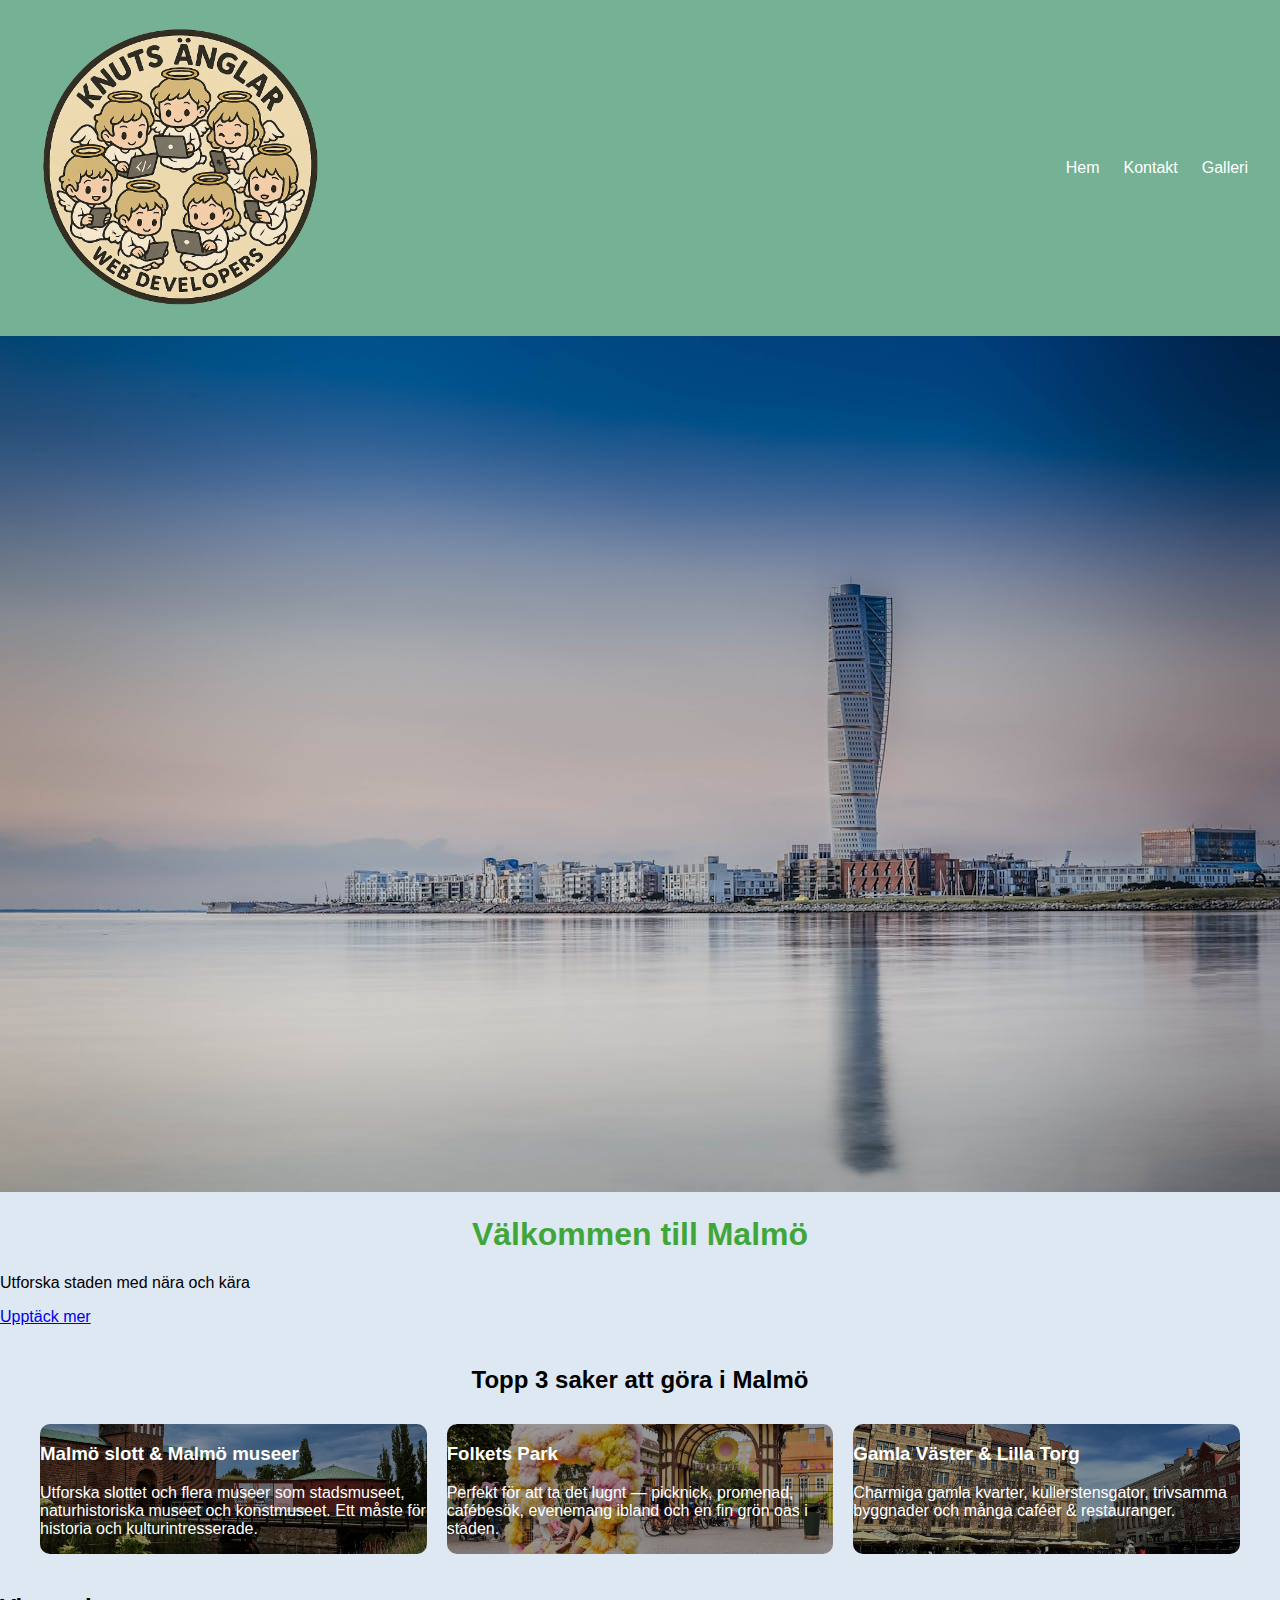
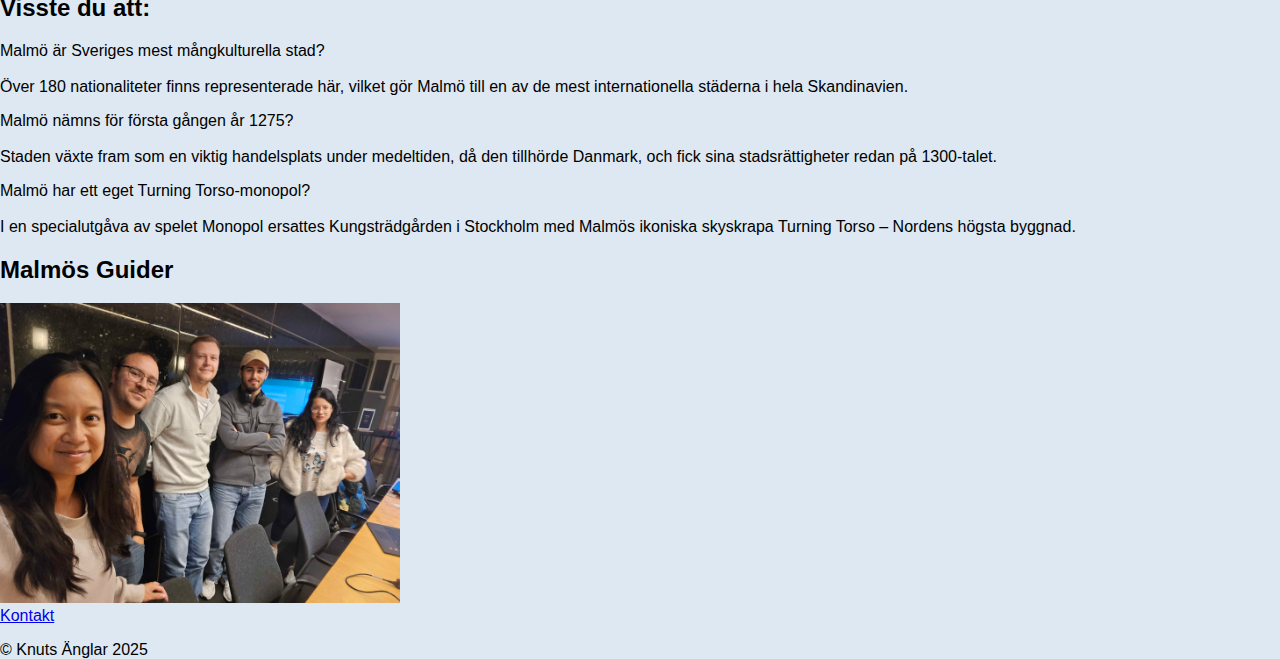
<file: index.html>
<!DOCTYPE html>
<html lang="en">
<head>
    <meta charset="UTF-8">
    <meta name="viewport" content="width=device-width, initial-scale=1.0">
    <title>Document</title>
    <link rel="stylesheet" href="css/styles.css"> 
    <link rel="stylesheet" href="https://cdnjs.cloudflare.com/ajax/libs/font-awesome/6.4.0/css/all.min.css">


    
</head>
<body> 
    <header>
 
    
       
    <nav class="navbar">
            <div class="logo">
                <a href="index.html">
  <img src="assets/knutsAnglar.png" alt="Knuts Änglars Loggo" width="300">
</a>
            </div>
                <ul class="nav-links">
                <li><a href="index.html">Hem</a></li>
                <li><a href="contacts.html">Kontakt</a></li>
                <li><a href="gallery.html">Galleri</a></li>
            </ul>
        </nav>
    </header>
    
<main>
<section class="hero">
  <img src="assets/turningtorso2.jpg" alt="Vy över Malmö" class="hero-img">
  <h1>Välkommen till Malmö</h1>
  <p>Utforska staden med nära och kära</p>
  <a href="https://malmo.se/Uppleva-och-gora.html" class="btn" target="_blank" rel="noopener">Upptäck mer</a>
</section>
        <!-- Här ligger koden för bilderna och boxarna -->
        <section class="container">
            <div class="top3">
                <h2>Topp 3 saker att göra i Malmö</h2>

                <div class="box">
                    <img src="assets/malmoslott1.jpg" alt="Bild på Malmö slott">
                    <div class="text">
                        <h3>Malmö slott & Malmö museer</h3>
                        <p>Utforska slottet och flera museer som stadsmuseet, naturhistoriska museet och konstmuseet. Ett måste för historia och kulturintresserade.
                        </p>
                    </div>
                </div>

                <div class="box">
                    <img src="assets/folketspark1.webp" alt="Bild på Folkets Park">
                    <div class="text">
                        <h3>Folkets Park</h3>
                        <p>Perfekt för att ta det lugnt — picknick, promenad, cafébesök, evenemang ibland och en fin grön oas i staden.
                        </p>
                    </div>
                </div>

                <div class="box">
                    <img src="assets/lillatorg1.jpg" alt="Bild på Lilla Torg">
                    <div class="text">
                        <h3>Gamla Väster & Lilla Torg</h3>
                        <p>Charmiga gamla kvarter, kullerstensgator, trivsamma byggnader och många caféer & restauranger.
                        </p>
                    </div>
                </div>

            </div>
        </section>
</main>
    <section class="funfact">
        <article class="info">
            <h2>Visste du att:</h2>
            <div class="card">
                <p>Malmö är Sveriges mest mångkulturella stad? <br><br>
                Över 180 nationaliteter finns representerade här, vilket gör Malmö till en av de mest internationella städerna i hela Skandinavien.</p>
            </div>
            <div class="card">
                <p>Malmö nämns för första gången år 1275? <br><br>
                Staden växte fram som en viktig handelsplats under medeltiden, då den tillhörde Danmark, och fick sina stadsrättigheter redan på 1300-talet.</p>
            </div>
            <div class="card">
                <p>Malmö har ett eget Turning Torso-monopol? <br><br>
                I en specialutgåva av spelet Monopol ersattes Kungsträdgården i Stockholm med Malmös ikoniska skyskrapa Turning Torso – Nordens högsta byggnad.</p>
            </div>
        </article> 
    </section>

<section class="company">
    <h2>Malmös Guider</h2>
    <img src="assets/company.jpg" alt="Bild på oss" width="400px">
</section>
    


<footer class="footer">
    <a href="contacts.html">Kontakt</a>
    <p>&copy; Knuts Änglar 2025</p>
</footer>
</body>
</html>
</file>
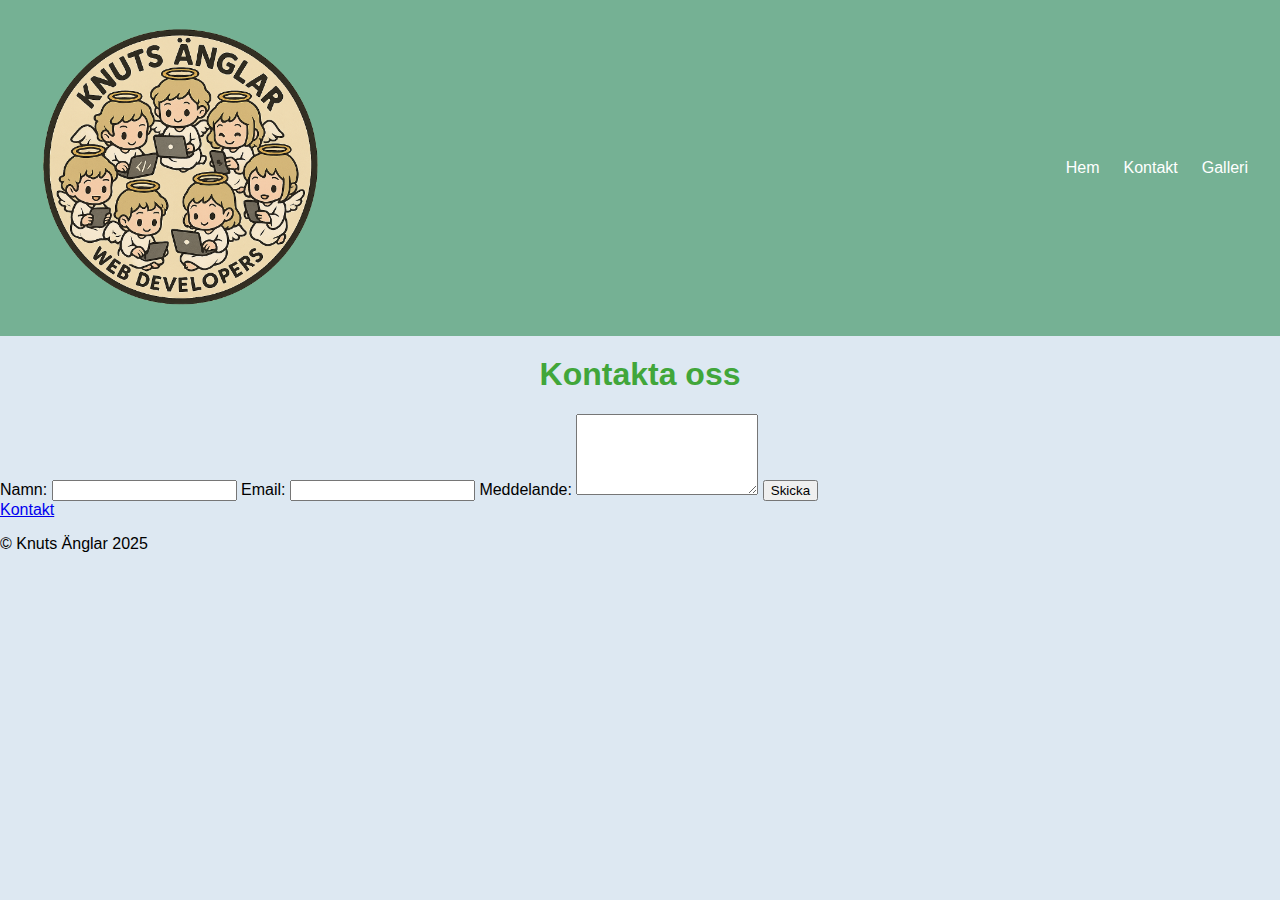
<file: contacts.html>
<!DOCTYPE html>
<html lang="en">
<head>
    <meta charset="UTF-8">
    <meta name="viewport" content="width=device-width, initial-scale=1.0">
    <title>Document</title>
    <link rel="stylesheet" href="css/styles.css"> 
    <link rel="stylesheet" href="https://cdnjs.cloudflare.com/ajax/libs/font-awesome/6.4.0/css/all.min.css">   
</head>
<body> 
    <header>
 
    
       
    <nav class="navbar">
            <div class="logo">
                <a href="index.html">
  <img src="assets/knutsAnglar.png" alt="Knuts Änglars Loggo" width="300">
</a>
            </div>
                <ul class="nav-links">
                <li><a href="index.html">Hem</a></li>
                <li><a href="contacts.html">Kontakt</a></li>
                <li><a href="gallery.html">Galleri</a></li>
            </ul>
        </nav>
    </header>

<main>
    <h1>Kontakta oss</h1>
    <form action="mailto:info@chasacademy.se" method="post" enctype="text/plain" class="contact-form">
        <label for="name">Namn:</label>
        <input type="text" id="name" name="name" required>

        <label for="email">Email:</label>
        <input type="email" id="email" name="email" required>

        <label for="message">Meddelande:</label>
        <textarea id="message" name="message" rows="5" required></textarea>

        <button type="submit">Skicka</button>
    </form>
</main>


<footer class="footer">
    <a href="contacts.html">Kontakt</a>
    <p>&copy; Knuts Änglar 2025</p>
</footer>
</body>
</html>
</file>
<file: css/styles.css>
body {
  margin: 0;
  font-family: Arial, sans-serif;
  background: #dde8f2;
  width: 100vw;
  height: 100vh;
  justify-content: center;
  align-items: center;
  overflow: hidden;

}
h1 {
  color: #41a63a;
    text-align: center;
    margin-top: 20px;
}
.navbar {
  display: flex;
  justify-content: space-between;
  align-items: center;
  padding: 1rem 2rem;
  background-color: #75b194;

}

.nav-links {
  list-style: none;
  display: flex;
  gap: 1.5rem;
  margin: 0;
  padding: 0;
}

.nav-links a {
  color: white;
  text-decoration: none;
  font-weight: 500;
  transition: color 0.3s ease;
}

.nav-links a:hover {
  color: #00b4d8;
}

.container {
    max-width: 1200px;
    margin: 0 auto;
    padding: 20px;
}

.top3 {
    display: grid;
    grid-template-columns: repeat(3, 1fr);
    gap: 20px;
}

.top3 h2 {
    grid-column: 1 / -1;
    text-align: center;
    margin-bottom: 10px;
}

.box {
    color: white;
    border-radius: 10px;
    transition: transform 0.3s ease, box-shadow 0.3s ease;
    position: relative;
    overflow: hidden;
}

.box img {
    position: absolute;
    inset: 0;
    object-fit: cover;
    width: 100%;
    height: 100%;
    z-index: -1;
    filter: brightness(0.6)
}

.box:hover {
    background-color: #f3f3f3;
    transform: scale(1.05);
    box-shadow: 0 0 20px rgba(0, 0, 0, 0.6);
}

@media (max-width: 768px) {
  .top3 {
    grid-template-columns: 1fr;
  }
}
</file>
